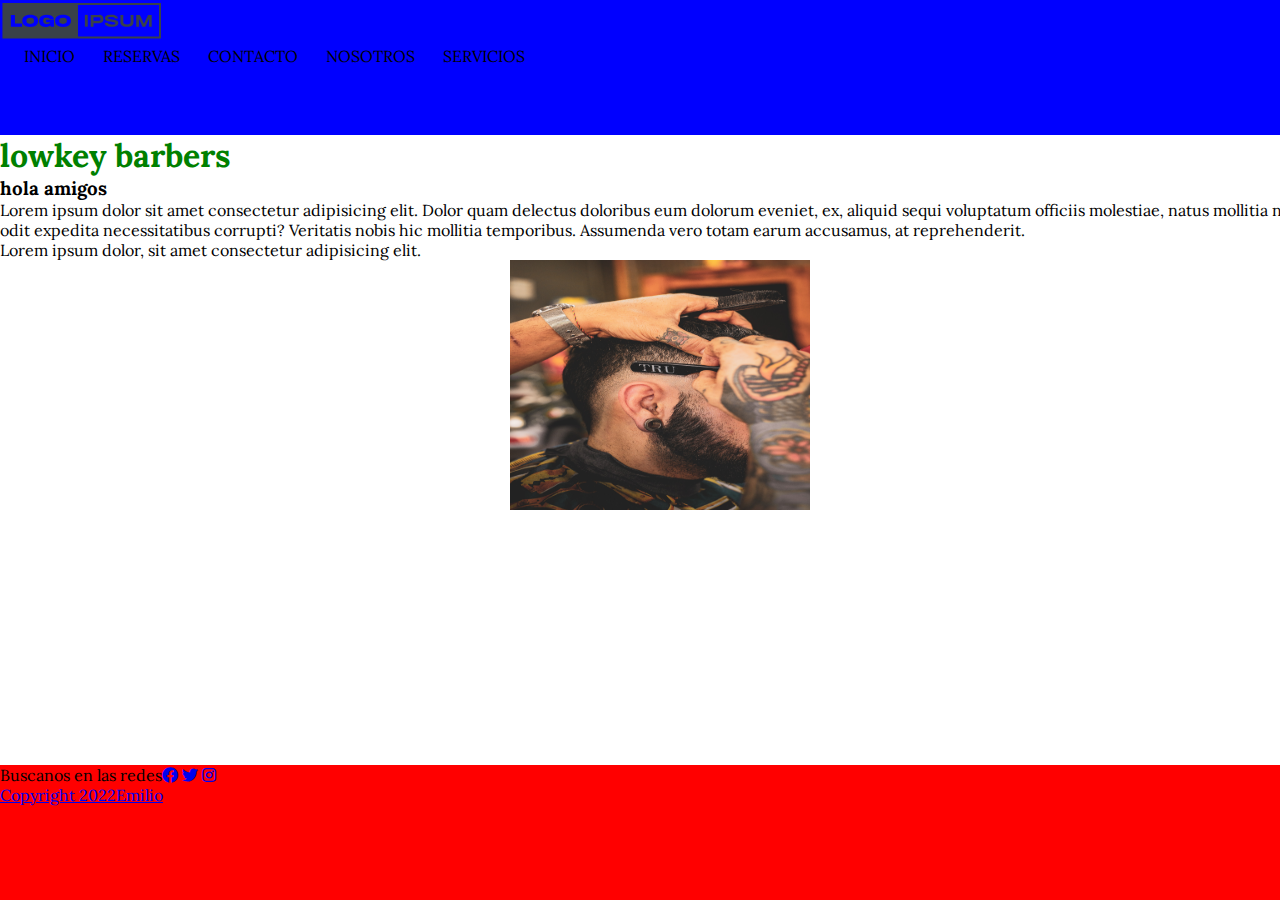
<file: index.html>
<!DOCTYPE html>
<html lang="es">
  <head>
    <meta charset="UTF-8" />
    <meta http-equiv="X-UA-Compatible" content="IE=edge" />
    <meta name="viewport" content="width=device-width, initial-scale=1.0" />
    <link rel="stylesheet" type="text/css" href="/css/style.css" />
    <link
      href="https://fonts.googleapis.com/css2?family=Lora:ital,wght@0,700;1,400&display=swap"
      rel="stylesheet"
    />
    <link
      rel="stylesheet"
      href="https://cdnjs.cloudflare.com/ajax/libs/font-awesome/5.15.4/css/all.min.css"
      integrity="sha512-1ycn6IcaQQ40/MKBW2W4Rhis/DbILU74C1vSrLJxCq57o941Ym01SwNsOMqvEBFlcgUa6xLiPY/NS5R+E6ztJQ=="
      crossorigin="anonymous"
      referrerpolicy="no-referrer"
    />
    <title>Inicio</title>
  </head>
  <body>
    <div class="contenedor">
      <div class="cabecera">
        <div class="container">
          <div class="row">
            <a href="/" class="logo">
              <img src="../img/logoipsum-220.svg" alt="" />
            </a>
            <nav class="nav">
              <ul class="nav__list">
                <li class="nav__item">
                  <a class="nav__link" href="/">Inicio</a>
                </li>
                <li class="nav__item">
                  <a class="nav__link" href="pages/reservas.html">Reservas</a>
                </li>
                <li class="nav__item">
                  <a class="nav__link" href="pages/contacto.html">Contacto</a>
                </li>
                <li class="nav__item">
                  <a class="nav__link" href="pages/nosotros.html">Nosotros</a>
                </li>
                <li class="nav__item">
                  <a class="nav__link" href="pages/servicios.html">Servicios</a>
                </li>
              </ul>
            </nav>
          </div>
        </div>
      </div>
      <div class="cuerpo">
        <h1>lowkey barbers</h1>
        <section>
          <article>
            <h3>hola amigos</h3>
            <p>
              Lorem ipsum dolor sit amet consectetur adipisicing elit. Dolor
              quam delectus doloribus eum dolorum eveniet, ex, aliquid sequi
              voluptatum officiis molestiae, natus mollitia nihil odit expedita
              necessitatibus corrupti? Veritatis nobis hic mollitia temporibus.
              Assumenda vero totam earum accusamus, at reprehenderit.
            </p>
          </article>
          <p>Lorem ipsum dolor, sit amet consectetur adipisicing elit.</p>
          <div class="afeitado-img">
            <img
              src="./img/agustin-fernandez-1Pmp9uxK8X8-unsplash.png"
              alt="corte de pelo"
            />
          </div>
        </section>
      </div>
      <div class="pie">
        <div class="iconos">
          <p>Buscanos en las redes</p>
          <div class="col">
            <a href="#"><i class="fab fa-facebook"></i></a>
            <a href="#"><i class="fab fa-twitter"></i></a>
            <a href="#"><i class="fab fa-instagram"></i></a>
          </div>
        </div>
        <div class="copyright">
          <a href="#">Copyright 2022</a>
          <a href="#">Emilio</a>
        </div>
      </div>
    </div>
  </body>
</html>
</file>
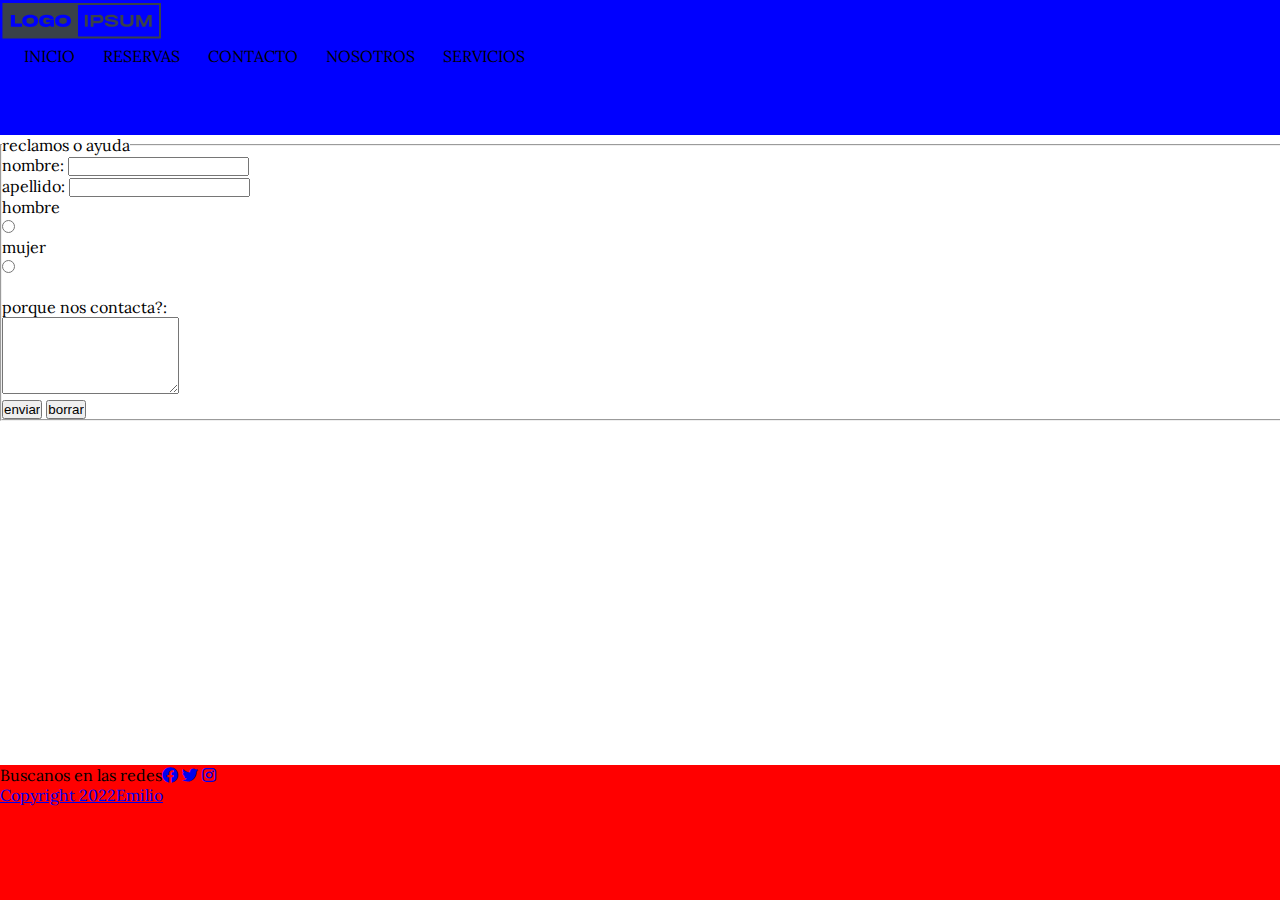
<file: pages/contacto.html>
<!DOCTYPE html>
<html lang="en">
  <head>
    <meta charset="UTF-8" />
    <meta http-equiv="X-UA-Compatible" content="IE=edge" />
    <meta name="viewport" content="width=device-width, initial-scale=1.0" />
    <title>Document</title>

    <!-- my styles -->
    <link rel="stylesheet" href="../css/style.css" />
    <!-- google fonts -->
    <link
      href="https://fonts.googleapis.com/css2?family=Lora:ital,wght@0,700;1,400&display=swap"
      rel="stylesheet"
    />

    <!--Font Awesome-->
    <link
      rel="stylesheet"
      href="https://cdnjs.cloudflare.com/ajax/libs/font-awesome/5.15.4/css/all.min.css"
      integrity="sha512-1ycn6IcaQQ40/MKBW2W4Rhis/DbILU74C1vSrLJxCq57o941Ym01SwNsOMqvEBFlcgUa6xLiPY/NS5R+E6ztJQ=="
      crossorigin="anonymous"
      referrerpolicy="no-referrer"
    />
  </head>
  <body>
    <div class="contenedor">
      <div class="cabecera">
        <div class="container">
          <div class="row">
            <a href="/" class="logo">
              <img src="../img/logoipsum-220.svg" alt="" />
            </a>
            <nav class="nav">
              <ul class="nav__list">
                <li class="nav__item">
                  <a class="nav__link" href="/">Inicio</a>
                </li>
                <li class="nav__item">
                  <a class="nav__link" href="reservas.html">Reservas</a>
                </li>
                <li class="nav__item">
                  <a class="nav__link" href="contacto.html">Contacto</a>
                </li>
                <li class="nav__item">
                  <a class="nav__link" href="nosotros.html">Nosotros</a>
                </li>
                <li class="nav__item">
                  <a class="nav__link" href="servicios.html">Servicios</a>
                </li>
              </ul>
            </nav>
          </div>
        </div>
      </div>
      <div class="cuerpo">
        <main>
          <form action="">
            <fieldset>
              <legend>reclamos o ayuda</legend>
              <label for="nombre">nombre:</label>
              <input type="text" name="nombre" id="nombre" />
              <br />
              <label for="apellido">apellido:</label>
              <input type="text" name="apellido" id="apellido" />
              <div>hombre</div>
              <input type="radio" name="sexo" value="hombre" />
              <br />
              <div>mujer</div>
              <input type="radio" name="sexo" value="mujer" />
              <br />
              <br />
              <label for="mensaje">porque nos contacta?:</label>
              <br />
              <textarea
                name="mensaje"
                id="mensaje"
                cols="20"
                rows="5"
              ></textarea>
              <div>
                <input type="submit" value="enviar" />
                <input type="reset" value="borrar" />
              </div>
            </fieldset>
          </form>
        </main>
      </div>
      <div class="pie">
        <div class="iconos">
          <p>Buscanos en las redes</p>
          <div class="col">
            <a href="#"><i class="fab fa-facebook"></i></a>
            <a href="#"><i class="fab fa-twitter"></i></a>
            <a href="#"><i class="fab fa-instagram"></i></a>
          </div>
        </div>
        <div class="copyright">
          <a href="#">Copyright 2022</a>
          <a href="#">Emilio</a>
        </div>
      </div>
    </div>
  </body>
</html>
</file>
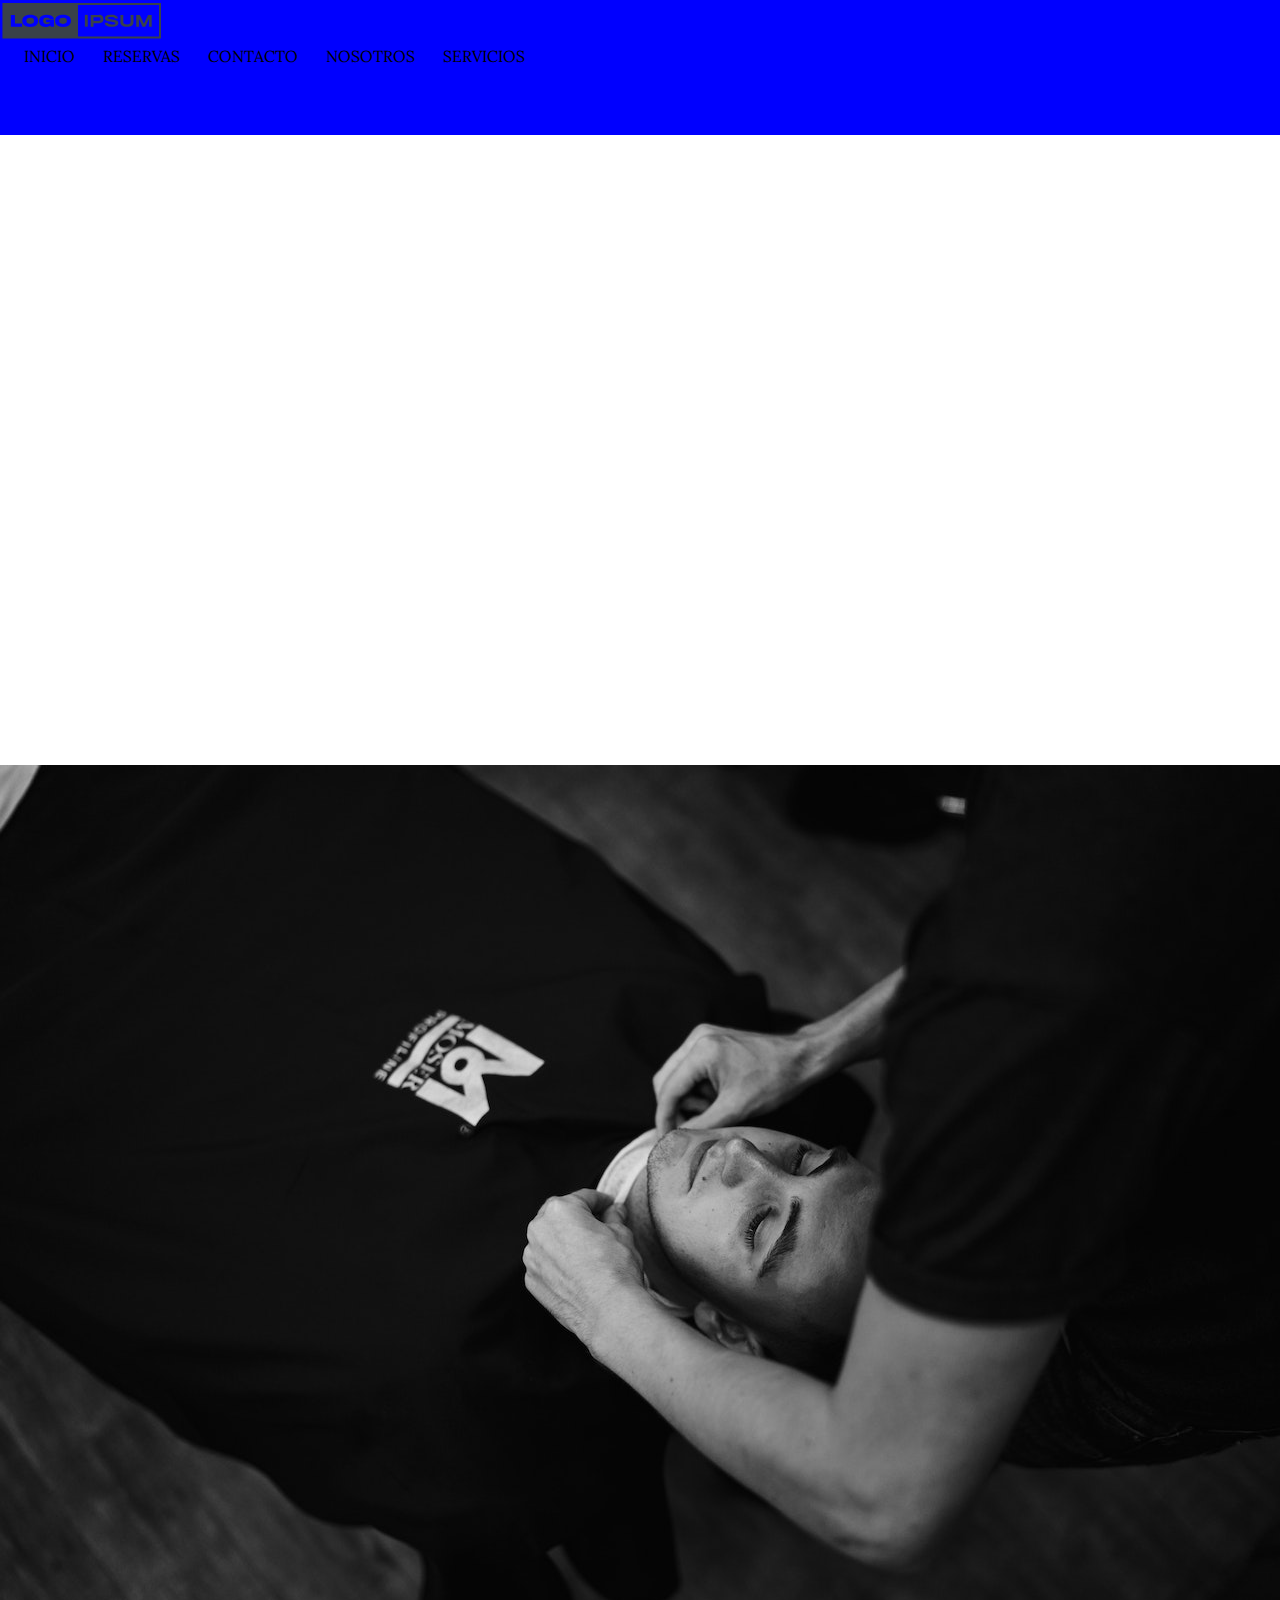
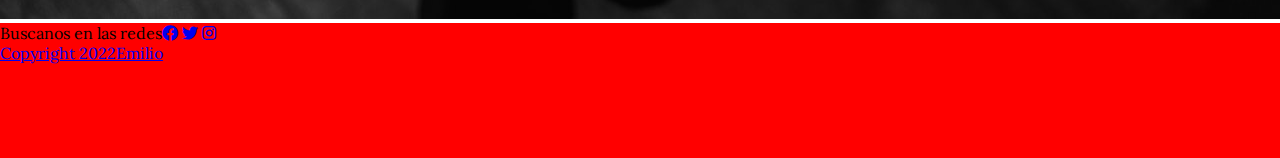
<file: pages/nosotros.html>
<!DOCTYPE html>
<html lang="en">
  <head>
    <meta charset="UTF-8" />
    <meta http-equiv="X-UA-Compatible" content="IE=edge" />
    <meta name="viewport" content="width=device-width, initial-scale=1.0" />
    <title>Document</title>

    <!-- my styles -->
    <link rel="stylesheet" href="../css/style.css" />
    <!-- google fonts -->
    <link
      href="https://fonts.googleapis.com/css2?family=Lora:ital,wght@0,700;1,400&display=swap"
      rel="stylesheet"
    />

    <!--Font Awesome-->
    <link
      rel="stylesheet"
      href="https://cdnjs.cloudflare.com/ajax/libs/font-awesome/5.15.4/css/all.min.css"
      integrity="sha512-1ycn6IcaQQ40/MKBW2W4Rhis/DbILU74C1vSrLJxCq57o941Ym01SwNsOMqvEBFlcgUa6xLiPY/NS5R+E6ztJQ=="
      crossorigin="anonymous"
      referrerpolicy="no-referrer"
    />
  </head>
  <body>
    <div class="contenedor">
      <div class="cabecera">
        <div class="container">
          <div class="row">
            <a href="/" class="logo">
              <img src="../img/logoipsum-220.svg" alt="" />
            </a>
            <nav class="nav">
              <ul class="nav__list">
                <li class="nav__item">
                  <a class="nav__link" href="/">Inicio</a>
                </li>
                <li class="nav__item">
                  <a class="nav__link" href="reservas.html">Reservas</a>
                </li>
                <li class="nav__item">
                  <a class="nav__link" href="contacto.html">Contacto</a>
                </li>
                <li class="nav__item">
                  <a class="nav__link" href="nosotros.html">Nosotros</a>
                </li>
                <li class="nav__item">
                  <a class="nav__link" href="servicios.html">Servicios</a>
                </li>
              </ul>
            </nav>
          </div>
        </div>
      </div>
      <div class="cuerpo"></div>
      <div class="anekke-img">
        <img src="/img/pexels-алекке-блажин-10248165.jpg" alt="" />
      </div>
      <div class="pie">
        <div class="iconos">
          <p>Buscanos en las redes</p>
          <div class="col">
            <a href="#"><i class="fab fa-facebook"></i></a>
            <a href="#"><i class="fab fa-twitter"></i></a>
            <a href="#"><i class="fab fa-instagram"></i></a>
          </div>
        </div>
        <div class="copyright">
          <a href="#">Copyright 2022</a>
          <a href="#">Emilio</a>
        </div>
      </div>
    </div>
  </body>
</html>
</file>
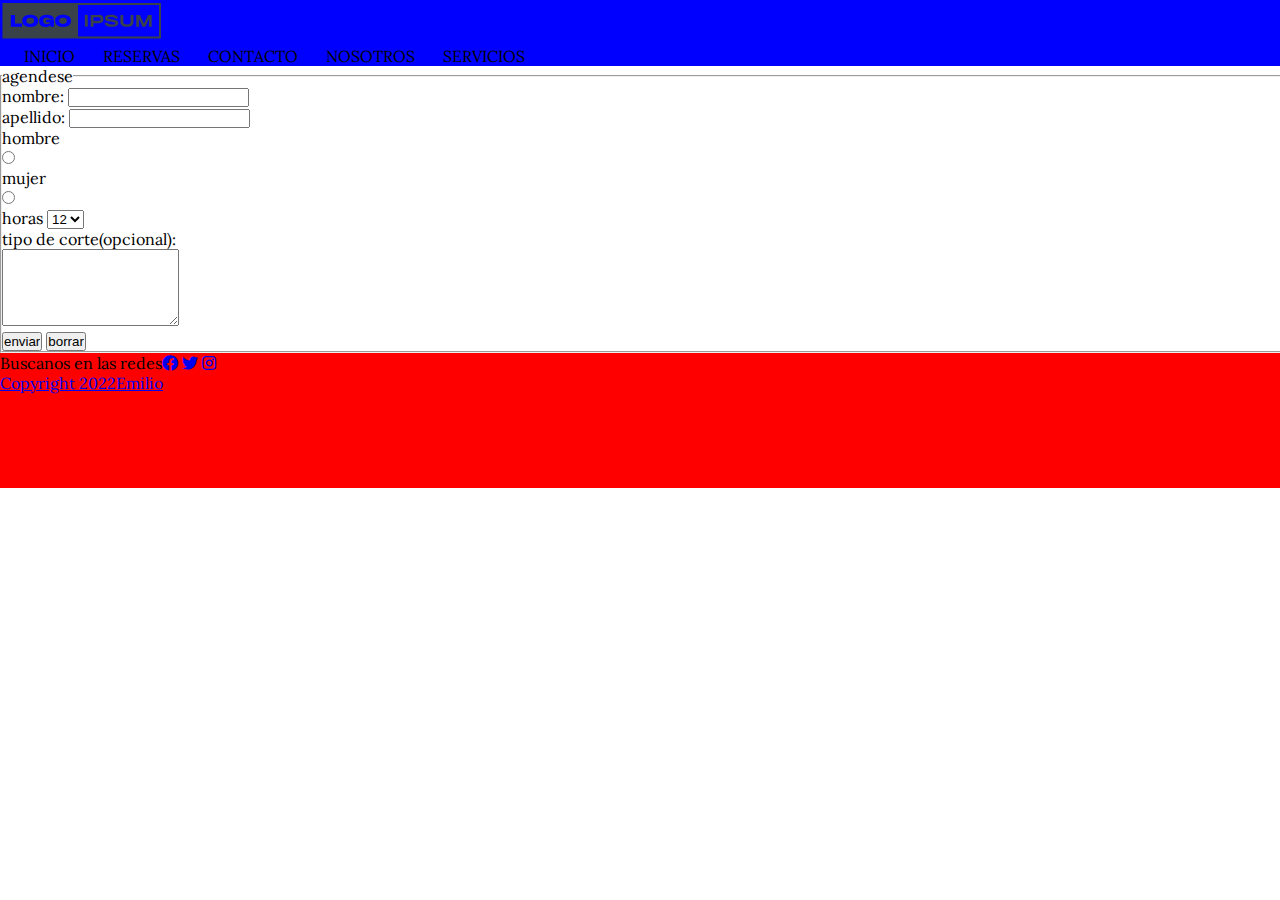
<file: pages/reservas.html>
<!DOCTYPE html>
<html lang="en">
  <head>
    <meta charset="UTF-8" />
    <meta http-equiv="X-UA-Compatible" content="IE=edge" />
    <meta name="viewport" content="width=device-width, initial-scale=1.0" />
    <title>Document</title>
    <!-- my styles -->
    <link rel="stylesheet" href="../css/style.css" />
    <!-- google fonts -->
    <link
      href="https://fonts.googleapis.com/css2?family=Lora:ital,wght@0,700;1,400&display=swap"
      rel="stylesheet"
    />
    <!--Font Awesome-->
    <link
      rel="stylesheet"
      href="https://cdnjs.cloudflare.com/ajax/libs/font-awesome/5.15.4/css/all.min.css"
      integrity="sha512-1ycn6IcaQQ40/MKBW2W4Rhis/DbILU74C1vSrLJxCq57o941Ym01SwNsOMqvEBFlcgUa6xLiPY/NS5R+E6ztJQ=="
      crossorigin="anonymous"
      referrerpolicy="no-referrer"
    />
  </head>
  <body>
    <!-- HEADER -->
    <div class="contenedor">
      <header>
        <div class="cabecera">
          <div class="row">
            <a href="/" class="logo">
              <img src="../img/logoipsum-220.svg" alt="" />
            </a>
            <nav class="nav">
              <ul class="nav__list">
                <li class="nav__item">
                  <a class="nav__link" href="/">Inicio</a>
                </li>
                <li class="nav__item">
                  <a class="nav__link" href="reservas.html">Reservas</a>
                </li>
                <li class="nav__item">
                  <a class="nav__link" href="contacto.html">Contacto</a>
                </li>
                <li class="nav__item">
                  <a class="nav__link" href="nosotros.html">Nosotros</a>
                </li>
                <li class="nav__item">
                  <a class="nav__link" href="servicios.html">Servicios</a>
                </li>
              </ul>
            </nav>
          </div>
        </div>
      </header>
      <main>
        <form action="">
          <fieldset>
            <legend>agendese</legend>
            <label for="nombre">nombre:</label>
            <input type="text" name="nombre" id="nombre" />
            <br />
            <label for="apellido">apellido:</label>
            <input type="text" name="apellido" id="apellido" />
            <div>hombre</div>
            <input type="radio" name="sexo" value="hombre" />
            <br />
            <div>mujer</div>
            <input type="radio" name="sexo" value="mujer" />
            <br />
            <label for="horas">horas</label>
            <select name="horas" id="horas">
              <option value="h">12</option>
              <option value="h">13</option>
              <option value="h">14</option>
              <option value="h">15</option>
              <option value="h">16</option>
              <option value="h">17</option>
              <option value="h">18</option>
              <option value="h">19</option>
              <option value="h">20</option>
            </select>
            <br />
            <label for="mensaje">tipo de corte(opcional):</label>
            <br />
            <textarea name="mensaje" id="mensaje" cols="20" rows="5"></textarea>
            <div>
              <input type="submit" value="enviar" />
              <input type="reset" value="borrar" />
            </div>
          </fieldset>
        </form>
      </main>
      <div class="pie">
        <div class="iconos">
          <p>Buscanos en las redes</p>
          <div class="col">
            <a href="#"><i class="fab fa-facebook"></i></a>
            <a href="#"><i class="fab fa-twitter"></i></a>
            <a href="#"><i class="fab fa-instagram"></i></a>
          </div>
        </div>
        <div class="copyright">
          <a href="#">Copyright 2022</a>
          <a href="#">Emilio</a>
        </div>
      </div>
    </div>
  </body>
</html>
</file>
<file: css/style.css>
* {
  margin: 0;
  padding: 0;
  box-sizing: border-box;
}

body {
  font-family: "lora", sans-serif;
}

.contenedor {
  width: 1320px;
  height: 100vh;
}

.cabecera {
  background-color: blue;
  height: 15%;
  display: FLEX;
}
.nav__list {
  list-style: none;
}

.nav__item {
  margin: 0 0 0 1.5rem;
}

.nav__link {
  color: black;
  text-transform: uppercase;
  text-decoration: none;
}

.nav__link:hover,
.nav__link:focus {
  opacity: 0.65;
}
li {
  display: inline;
  justify-content: space-between;
}
.lista {
  position: absolute;
  top: 65px;
}
.cuerpo {
  height: 70%;
}
.aneke-img {
  display: flex;
  justify-content: center;
}
.aneke-img img {
  width: 1320px;
  height: 100vh;
}
.afeitado-img img {
  width: 300px;
  height: 250px;
  display: flex;
  justify-content: center;
}
.afeitado-img {
  display: flex;
  flex-direction: column;
  justify-content: center;
  align-items: center;
}
.pie {
  height: 15%;
  background-color: red;
  display: flex;
  flex-direction: column;
}
.iconos {
  display: flex;
}

.copyright {
  display: flex;
}

.fa:hover {
  opacity: 0.9;
}

.fa-linkedin {
  background: #007bb5;
  color: white;
}

.fa-pinterest {
  background: #cb2027;
  color: white;
}

.fa-reddit {
  background: #ff5700;
  color: white;
}

.fa {
  padding: 20px;
  font-size: 40px;
  width: 60px;
  text-decoration: none;
  margin: 5px 80px;
}

h1 {
  color: green;
}
</file>
